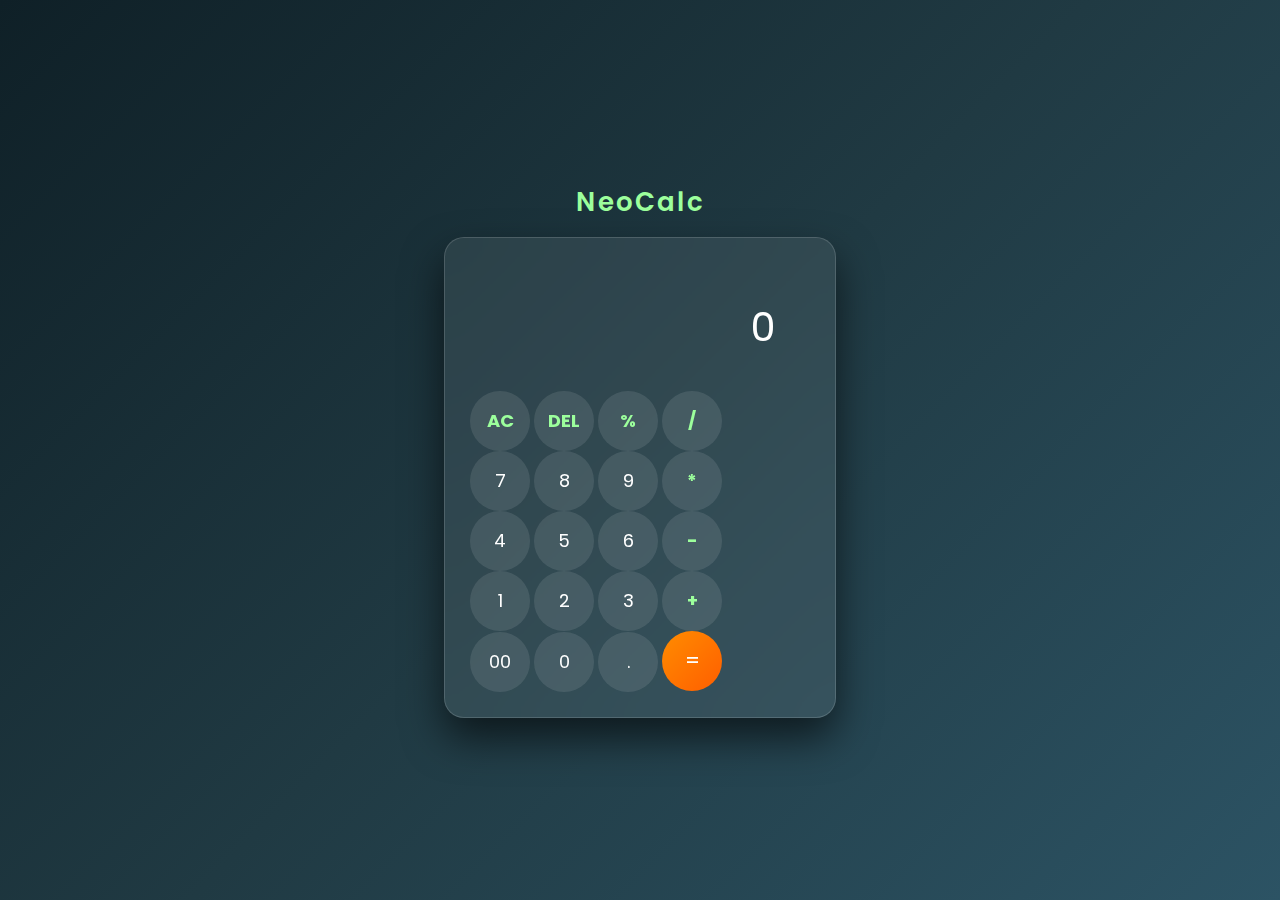
<file: index.html>
<!DOCTYPE html>
<html lang="en">
  <head>
    <meta charset="UTF-8" />
    <meta http-equiv="X-UA-Compatible" content="IE=edge" />
    <meta name="viewport" content="width=device-width, initial-scale=1.0" />
    <link rel="stylesheet" href="style.css" />
    <title>Calculator - By Swaraj Surendra Pakhale</title>
  </head>
  <body>
    <div class="container">
        <div class="calc-title">NeoCalc</div>
        <div class="calculator">
         
        <input type="text" id="inputBox" placeholder="0" />
        <div>
          <button class="button operator">AC</button>
          <button class="button operator">DEL</button>
          <button class="button operator">%</button>
          <button class="button operator">/</button>
        </div>
        <div>
          <button class="button">7</button>
          <button class="button">8</button>
          <button class="button">9</button>
          <button class="button operator">*</button>
        </div>
        <div>
          <button class="button">4</button>
          <button class="button">5</button>
          <button class="button">6</button>
          <button class="button operator">-</button>
        </div>
        <div>
          <button class="button">1</button>
          <button class="button">2</button>
          <button class="button">3</button>
          <button class="button operator">+</button>
        </div>

        <div>
          <button class="button">00</button>
          <button class="button">0</button>
          <button class="button">.</button>
          <button class="button equalBtn">=</button>
        </div>
      </div>
    </div>

    <script src="script.js"></script>
  </body>
</html>
</file>
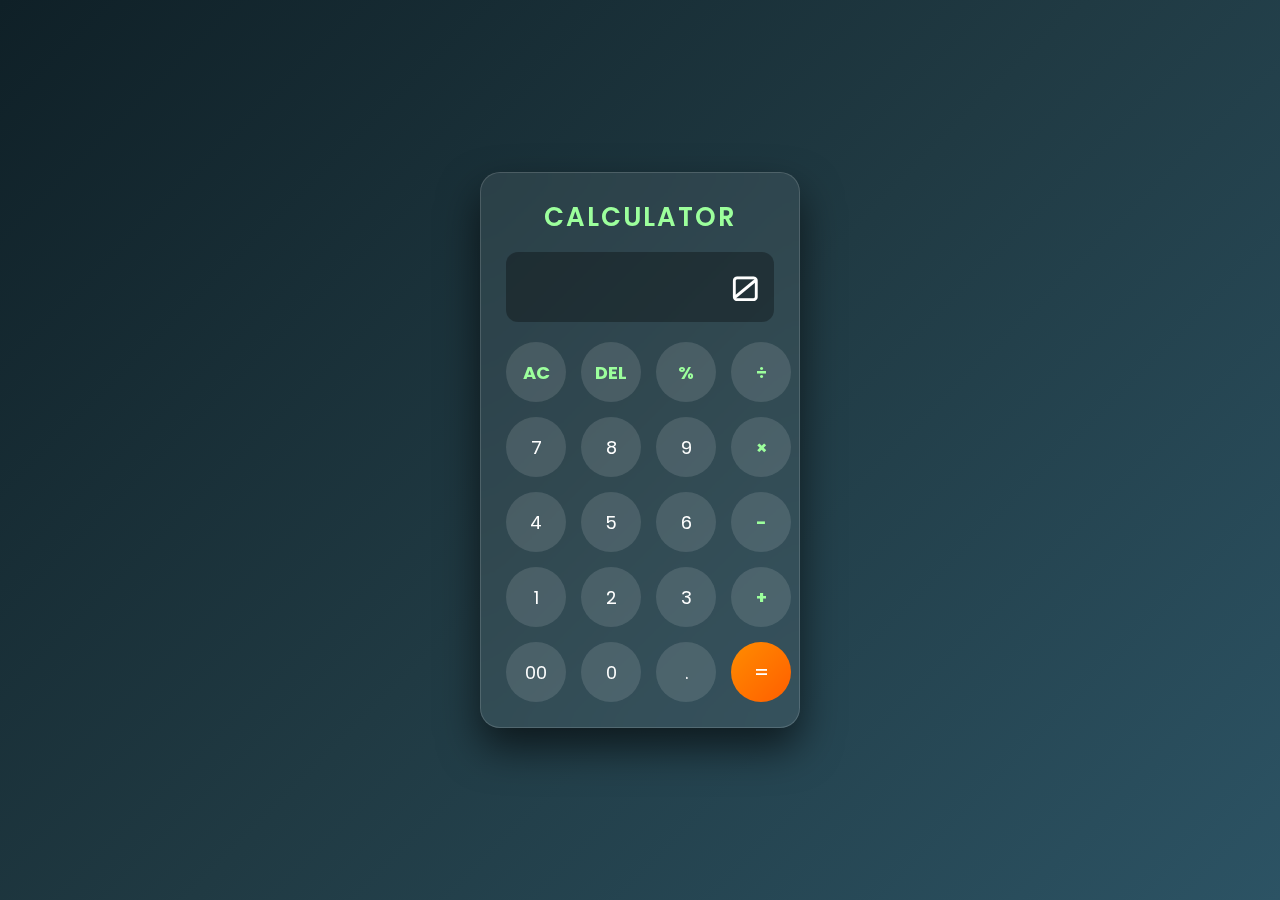
<file: index2.html>
<!DOCTYPE html>
<html lang="en">
<head>
    <meta charset="UTF-8">
    <title>CALCULATIOR BY SWARAJ SURENDRA PAKHALE</title>

    <!-- Google Fonts -->
    <link href="https://fonts.googleapis.com/css2?family=Poppins:wght@500;600&family=Orbitron:wght@500&display=swap" rel="stylesheet">

    <style>
        * {
            box-sizing: border-box;
            font-family: 'Poppins', sans-serif;
        }

        body {
            margin: 0;
            height: 100vh;
            display: flex;
            justify-content: center;
            align-items: center;
            background: linear-gradient(135deg, #0f2027, #203a43, #2c5364);
        }

        .calculator {
            width: 320px;
            padding: 25px;
            border-radius: 20px;
            background: rgba(255, 255, 255, 0.08);
            backdrop-filter: blur(18px);
            box-shadow: 0 20px 40px rgba(0, 0, 0, 0.6);
            border: 1px solid rgba(255, 255, 255, 0.15);
        }

        .calc-title {
            text-align: center;
            font-size: 26px;
            font-weight: 600;
            letter-spacing: 2px;
            color: #9cff9c;
            margin-bottom: 15px;
        }

        .display {
            height: 70px;
            width: 100%;
            border-radius: 12px;
            background: rgba(0, 0, 0, 0.3);
            color: white;
            text-align: right;
            padding: 15px;
            font-size: 34px;
            font-family: 'Orbitron', sans-serif;
            margin-bottom: 20px;
            overflow: hidden;
        }

        .buttons {
            display: grid;
            grid-template-columns: repeat(4, 1fr);
            gap: 15px;
        }

        button {
            height: 60px;
            width: 60px;
            border-radius: 50%;
            border: none;
            font-size: 18px;
            color: white;
            background: rgba(255, 255, 255, 0.12);
            cursor: pointer;
            transition: all 0.2s ease;
        }

        button:hover {
            background: rgba(255, 255, 255, 0.25);
            transform: translateY(-2px);
        }

        button:active {
            transform: scale(0.95);
        }

        .operator {
            color: #9cff9c;
            font-weight: bold;
        }

        .equals {
            background: linear-gradient(135deg, #ff8c00, #ff5e00);
            font-size: 22px;
        }

        .equals:hover {
            background: linear-gradient(135deg, #ff9f1a, #ff6f00);
        }
    </style>
</head>
<body>

<div class="calculator">
    <div class="calc-title">CALCULATOR</div>
    <div class="display" id="display">0</div>

    <div class="buttons">
        <button class="operator" onclick="clearDisplay()">AC</button>
        <button class="operator" onclick="deleteLast()">DEL</button>
        <button class="operator" onclick="appendValue('%')">%</button>
        <button class="operator" onclick="appendValue('/')">÷</button>

        <button onclick="appendValue('7')">7</button>
        <button onclick="appendValue('8')">8</button>
        <button onclick="appendValue('9')">9</button>
        <button class="operator" onclick="appendValue('*')">×</button>

        <button onclick="appendValue('4')">4</button>
        <button onclick="appendValue('5')">5</button>
        <button onclick="appendValue('6')">6</button>
        <button class="operator" onclick="appendValue('-')">−</button>

        <button onclick="appendValue('1')">1</button>
        <button onclick="appendValue('2')">2</button>
        <button onclick="appendValue('3')">3</button>
        <button class="operator" onclick="appendValue('+')">+</button>

        <button onclick="appendValue('00')">00</button>
        <button onclick="appendValue('0')">0</button>
        <button onclick="appendValue('.')">.</button>
        <button class="equals" onclick="calculate()">=</button>
    </div>
</div>

<script>
    let display = document.getElementById("display");

    function appendValue(value) {
        if (display.innerText === "0") {
            display.innerText = value;
        } else {
            display.innerText += value;
        }
    }

    function clearDisplay() {
        display.innerText = "0";
    }

    function deleteLast() {
        display.innerText = display.innerText.slice(0, -1) || "0";
    }

    function calculate() 
    {
        try {
            display.innerText = eval(display.innerText);
        } catch {
            display.innerText = "Error";
        }
    }
</script>

</body>
</html>
</file>
<file: style.css>
@import url('https://fonts.googleapis.com/css2?family=Poppins:wght@500&display=swap');

*{
    margin: 0;
    padding: 0;
    box-sizing: border-box;
    font-family: 'Poppins', sans-serif;
}

body {
  background: linear-gradient(135deg, #0f2027, #203a43, #2c5364);
  display: flex;
  justify-content: center;
  align-items: center;
  height: 100vh;
}

.calc-title 
{
    text-align: center;
    font-size: 26px;
    font-weight: 600;
    letter-spacing: 2px;
    color: #9cff9c;
    margin-bottom: 15px;       
}

.calculator {
  background: rgba(255, 255, 255, 0.08);
  backdrop-filter: blur(18px);
  border-radius: 20px;
  padding: 25px;
  box-shadow: 0 20px 40px rgba(0,0,0,0.6);
  border: 1px solid rgba(255,255,255,0.15);
}



input{
    width: 320px;
    border: none;
    padding: 24px;
    margin: 10px;
    background: transparent;
    box-shadow: 0px 3px 15px rgbs(84, 84, 84, 0.1);
    font-size: 40px;
    text-align: right;
    cursor: pointer;
    color: #ffffff;
}

input::placeholder{
    color: #ffffff;
}

button {
  height: 60px;
  width: 60px;
  border-radius: 50%;
  border: none;
  font-size: 18px;
  color: white;
  background: rgba(255,255,255,0.1);
  cursor: pointer;
  transition: all 0.2s ease;
}

button:hover {
  background: rgba(255,255,255,0.25);
  transform: translateY(-2px);
}

button:active {
  transform: scale(0.95);
}


.equalBtn{
         background: linear-gradient(135deg, #ff8c00, #ff5e00);
        color: white;
        font-size: 22px;
}

.operator {
  color: #9cff9c;
  font-weight: bold;
}



.display {
  background: rgba(0,0,0,0.3);
  color: white;
  font-size: 38px;
  text-align: right;
  padding: 15px;
  border-radius: 12px;
  margin-bottom: 20px;
  font-family: 'Orbitron', sans-serif;
}
</file>
